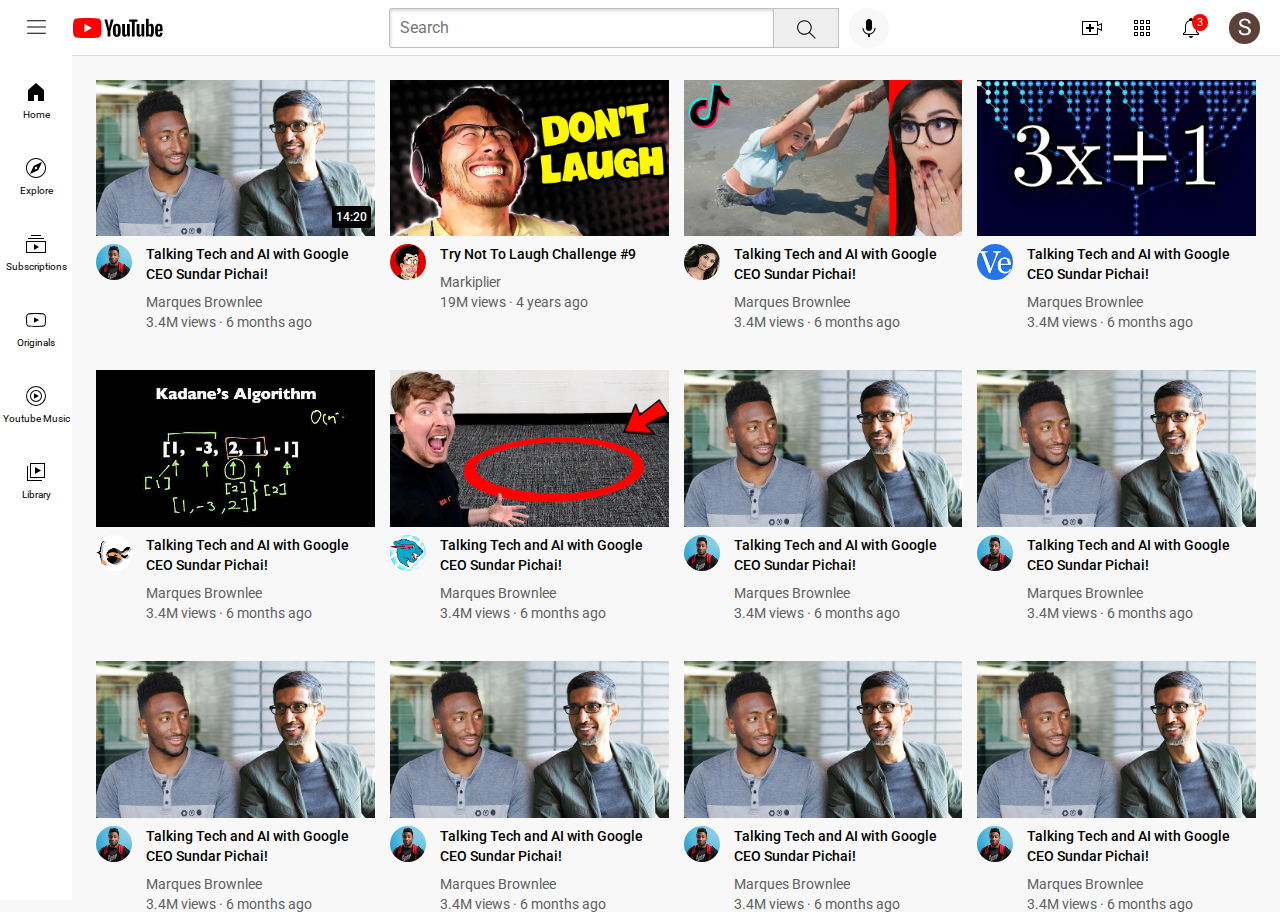
<file: youtube.html>
<!DOCTYPE html>
<html>
    <head>
        <title>YOUTUBE.com clone</title>
        <link rel="preconnect" href="https://fonts.googleapis.com">
        <link rel="preconnect" href="https://fonts.gstatic.com" crossorigin>
        <link href="https://fonts.googleapis.com/css2?family=Roboto:wght@400;500;700&display=swap" rel="stylesheet">
        
        <link rel="stylesheet" href="styles/general.css">
        <link rel="stylesheet" href="styles/header.css">
        <link rel="stylesheet" href="styles/video.css">
        <link rel="stylesheet" href="styles/sidebar.css">

        
    </head>
    <body>

        <header class="header">
            <div class="left-section">
                <img class="hamburger-menu" src="icons/hamburger-menu.svg">
                <img class="yt-logo" src="icons/youtube-logo.svg">
            </div>

            <div class="middle-section">
                <input class="searchbar" type="Text" placeholder="Search">
                <!--position absolute inside position relative-->
                <button class="search-button">
                    <img  class="search-icon"src="icons/search.svg">
                    <div class="tooltip">Search</div>
                </button>
                <button class="voice-search-button">
                    <img class="voice-search-icon"src="icons/voice-search-icon.svg">
                    <div class="tooltip">Search with voice</div>
                </button>

            </div>
            <div class="right-section">
                <div class="upload-icon-container">
                    <img class="upload-icon" src="icons/upload.svg">
                    <div class="tooltip">Create</div>
                </div>
                <div class="yt-apps-container">
                    <img class="yt-apps-icon" src="icons/youtube-apps.svg">
                    <div class="tooltip">Youtube apps</div>
                </div>
                
                <div class="notifications-icon-container">
                    <img class="notifications-icon" src="icons/notifications.svg">
                    <div class="notifications-count">3</div>
                    <div class="tooltip">Notifications</div>
                </div>
                
                <img class="current-user-pic" src="channel-profiles/my-channel.jpeg">

            </div>
            
        </header>

        <nav class="side-bar">
            <div class="sidebar-link">
                <img class="home" src="icons/home.svg">
                <div>Home</div>
            </div>
            <div class="sidebar-link">
                <img class="explore" src="icons/explore.svg">
                <div>Explore</div>
            </div>
            <div class="sidebar-link">
                <img class="subscriptions" src="icons/subscriptions.svg">
                <div>Subscriptions</div>
            </div>
            <div class="sidebar-link">
                <img class="originals" src="icons/originals.svg">
                <div>Originals</div>
            </div>
            <div class="sidebar-link">
                <img class="youtube-music" src="icons/youtube-music.svg">
                <div>Youtube Music</div>
            </div>
            <div class="sidebar-link">
                <img class="library" src="icons/library.svg">
                <div>Library</div>
            </div>
        </nav>
        
    <main>

    <section class="video-grid">


        <div class="vid-preview">
            <div class="thumbnail-row">
                <a href="https://www.youtube.com/watch?v=n2RNcPRtAiY"><img class="thumbnail" src="thumbnails/thumbnail-1.webp"></a>
                <div class="video-time"> 14:20</div>
            </div>
            <div class="vid-info-grid">
                <div class="channel-picture">
                    <img class="profile-picture"  src="channel-profiles/channel-1.jpeg">
                </div>
                <div class="video-info">
                    <a href="https://www.youtube.com/watch?v=n2RNcPRtAiY" class="link"><p class="vid-title">
                        Talking Tech and AI with Google CEO Sundar Pichai!
                    </p>
                    </a>
                    <p class="name">Marques Brownlee
                    
                    </p>
                    <p class="vid-stats">
                        3.4M views &#183 6 months ago
                    </p>
                </div>
            </div>
        </div>
        

        
        <div class="vid-preview">
            <div class="thumbnail-row">
                <img class="thumbnail" src="thumbnails/thumbnail-2.webp">
            </div>
            <div class="vid-info-grid">
                <div class="channel-picture">
                   <img class="profile-picture" src="channel-profiles/channel-2.jpeg">
                </div>
                <div class="video-info" >
                   <p class="vid-title">
                    Try Not To Laugh Challenge #9
                    </p>
                    <p class="name">
                     Markiplier
                    </p>
                    <p class="vid-stats">
                    19M views &#183 4 years ago
                    </p>
                </div>
            </div>
        
        </div>
    


    <div class="vid-preview">
        <div class="thumbnail-row">
            <img class="thumbnail" src="thumbnails/thumbnail-3.webp">
        </div>
        <div class="vid-info-grid">
            <div class="channel-picture">
                <img class="profile-picture"  src="channel-profiles/channel-3.jpeg">
            </div>
            <div class="video-info">
                <p class="vid-title">
                    Talking Tech and AI with Google CEO Sundar Pichai!
                </p>
                <p class="name">Marques Brownlee
        
                </p>
                <p class="vid-stats">
                    3.4M views &#183 6 months ago
                </p>
            </div>
            
            
        </div>
        
    
    </div>


    <div class="vid-preview">
        <div class="thumbnail-row">
            <img class="thumbnail" src="thumbnails/thumbnail-4.webp">
        </div>
        <div class="vid-info-grid">
            <div class="channel-picture">
                <img class="profile-picture"  src="channel-profiles/channel-4.jpeg">
            </div>
            <div class="video-info">
                <p class="vid-title">
                    Talking Tech and AI with Google CEO Sundar Pichai!
                </p>
                <p class="name">Marques Brownlee
        
                </p>
                <p class="vid-stats">
                    3.4M views &#183 6 months ago
                </p>
            </div>
            
            
        </div>
        
    
    </div>

    <div class="vid-preview">
        <div class="thumbnail-row">
            <img class="thumbnail" src="thumbnails/thumbnail-5.webp">
        </div>
        <div class="vid-info-grid">
            <div class="channel-picture">
                <img class="profile-picture"  src="channel-profiles/channel-5.jpeg">
            </div>
            <div class="video-info">
                <p class="vid-title">
                    Talking Tech and AI with Google CEO Sundar Pichai!
                </p>
                <p class="name">Marques Brownlee
        
                </p>
                <p class="vid-stats">
                    3.4M views &#183 6 months ago
                </p>
            </div>
        </div>
    </div>


    <div class="vid-preview">
        <div class="thumbnail-row">
            <img class="thumbnail" src="thumbnails/thumbnail-6.webp">
        </div>
        <div class="vid-info-grid">
            <div class="channel-picture">
                <img class="profile-picture"  src="channel-profiles/channel-6.jpeg">
            </div>
            <div class="video-info">
                <p class="vid-title">
                    Talking Tech and AI with Google CEO Sundar Pichai!
                </p>
                <p class="name">Marques Brownlee
        
                </p>
                <p class="vid-stats">
                    3.4M views &#183 6 months ago
                </p>
            </div>
        </div>
    </div>


    <div class="vid-preview">
        <div class="thumbnail-row">
            <img class="thumbnail" src="thumbnails/thumbnail-1.webp">
        </div>
        <div class="vid-info-grid">
            <div class="channel-picture">
                <img class="profile-picture"  src="channel-profiles/channel-1.jpeg">
            </div>
            <div class="video-info">
                <p class="vid-title">
                    Talking Tech and AI with Google CEO Sundar Pichai!
                </p>
                <p class="name">Marques Brownlee
        
                </p>
                <p class="vid-stats">
                    3.4M views &#183 6 months ago
                </p>
            </div>
        </div>
    </div>


    <div class="vid-preview">
        <div class="thumbnail-row">
            <img class="thumbnail" src="thumbnails/thumbnail-1.webp">
        </div>
        <div class="vid-info-grid">
            <div class="channel-picture">
                <img class="profile-picture"  src="channel-profiles/channel-1.jpeg">
            </div>
            <div class="video-info">
                <p class="vid-title">
                    Talking Tech and AI with Google CEO Sundar Pichai!
                </p>
                <p class="name">Marques Brownlee
        
                </p>
                <p class="vid-stats">
                    3.4M views &#183 6 months ago
                </p>
            </div>
        </div>
    </div>


    <div class="vid-preview">
        <div class="thumbnail-row">
            <img class="thumbnail" src="thumbnails/thumbnail-1.webp">
        </div>
        <div class="vid-info-grid">
            <div class="channel-picture">
                <img class="profile-picture"  src="channel-profiles/channel-1.jpeg">
            </div>
            <div class="video-info">
                <p class="vid-title">
                    Talking Tech and AI with Google CEO Sundar Pichai!
                </p>
                <p class="name">Marques Brownlee
        
                </p>
                <p class="vid-stats">
                    3.4M views &#183 6 months ago
                </p>
            </div>
        </div>
    </div>



    <div class="vid-preview">
        <div class="thumbnail-row">
            <img class="thumbnail" src="thumbnails/thumbnail-1.webp">
        </div>
        <div class="vid-info-grid">
            <div class="channel-picture">
                <img class="profile-picture"  src="channel-profiles/channel-1.jpeg">
            </div>
            <div class="video-info">
                <p class="vid-title">
                    Talking Tech and AI with Google CEO Sundar Pichai!
                </p>
                <p class="name">Marques Brownlee
        
                </p>
                <p class="vid-stats">
                    3.4M views &#183 6 months ago
                </p>
            </div>
        </div>
    </div>


    <div class="vid-preview">
        <div class="thumbnail-row">
            <img class="thumbnail" src="thumbnails/thumbnail-1.webp">
        </div>
        <div class="vid-info-grid">
            <div class="channel-picture">
                <img class="profile-picture"  src="channel-profiles/channel-1.jpeg">
            </div>
            <div class="video-info">
                <p class="vid-title">
                    Talking Tech and AI with Google CEO Sundar Pichai!
                </p>
                <p class="name">Marques Brownlee
        
                </p>
                <p class="vid-stats">
                    3.4M views &#183 6 months ago
                </p>
            </div>
        </div>
    </div>



    <div class="vid-preview">
        <div class="thumbnail-row">
            <img class="thumbnail" src="thumbnails/thumbnail-1.webp">
        </div>
        <div class="vid-info-grid">
            <div class="channel-picture">
                <img class="profile-picture"  src="channel-profiles/channel-1.jpeg">
            </div>
            <div class="video-info">
                <p class="vid-title">
                    Talking Tech and AI with Google CEO Sundar Pichai!
                </p>
                <p class="name">Marques Brownlee
        
                </p>
                <p class="vid-stats">
                    3.4M views &#183 6 months ago
                </p>
            </div>
        </div>
    </section>

</main>
        


    
    </body>
</html>
</file>
<file: styles/general.css>
p{
    font-family: Roboto,Arial;
    margin-top: 0;
    margin-bottom: 0;
}

body{
    margin: 0;
    padding-top: 80px;
    padding-left: 96px;
    padding-right: 24px;
    background-color: rgb(248, 248, 248);
    font-family: Roboto, Arial;
}
</file>
<file: styles/header.css>
.header{
    height: 55px;
    display: flex;
    flex-direction: row;
    justify-content: space-between;

    position: fixed;
    top: 0;
    left: 0;
    right: 0;
    background-color: white;
    border-bottom-width: 1px;
    border-bottom-style: solid;
    border-bottom-color: rgb(222, 222, 222);
    z-index: 100;
}
.left-section{
    display: flex;
    
    /*width: 150px; */
    align-items: center;
   

}

.hamburger-menu{
    height: 25px;
    margin-left: 24px;
    margin-right: 24px;
}
.yt-logo{
    height: 20px;
}

.middle-section{
    
    flex:1 ;
    margin-left: 70px;
    margin-right: 35px;
    max-width: 500px;
    display: flex;
    align-items: center;
}
.searchbar{
    flex: 1;
    height:  36px;
    padding-left: 10px;
    font-size: 16px;
    border-width: 1px;
    border-style: solid;
    border-color: rgb(192,192,192);
    border-radius: 2px;
    width: 0;
    box-shadow: inset 1px  2px 3px rgba(0,0,0,0.15);
}  
.search-button{
    height:40px;
    width:66px;
    margin-left: -1px;
    background-color: rgb(240, 239, 239);
    border-style: solid;
    border-width: 1px;
    border-color: rgb(192,192,192);
    margin-right: 10px;
    position: relative;
    
}
.search-button:hover{
    cursor: pointer;
}
.search-button .tooltip,
.voice-search-button .tooltip,
.upload-icon-container .tooltip,
.yt-apps-container .tooltip,
.notifications-icon-container .tooltip
{
    position: absolute;
    background-color: gray;
    color: white;
    padding-left: 4px;
    padding-right: 4px;
    padding-top: 4px;
    padding-bottom: 4px;
    border-radius: 1.5px;
    font-family: Roboto, Arial;
    font-size: 12px;
    opacity: 0;
    transition: opacity 0.15s;
    bottom: -30px;   /*appears much below the search button*/
    pointer-events: none;
    white-space: nowrap;
}

.search-button:hover .tooltip,
.voice-search-button:hover .tooltip,
.upload-icon-container:hover .tooltip,
.yt-apps-container:hover .tooltip,
.notifications-icon-container:hover .tooltip{
    opacity: 1;
    
} 

.search-button, .voice-search-button,
.upload-icon-container, .yt-apps-container,
.notifications-icon-container{
    display: flex;
    justify-content: center;
    align-items: center;
    position: relative;
}

.searchbar::placeholder{
    font-family: Roboto, Arial;
    font-size: 16px;

}

.search-icon{
    height: 25px;
    margin-top: 4px;
    
}

.voice-search-button{
    height:40px;
    width:40px;
    background-color: rgb(248, 248, 248);
    border-radius: 20px;
    border: none;
    position: relative;
    cursor: pointer;
    display: flex;
    justify-content: center;
    align-items: center;
}

.voice-search-icon{
    height: 24px;
    /*margin-top: 4px;*/
}


.right-section{
    
    width: 180px;
    display: flex;
    align-items: center;
    justify-content: space-between;
    margin-right: 20px;
    flex-shrink: 0;
}

.upload-icon{
    height: 24px;
}

.yt-apps-icon{
    height: 24px;
}

.notifications-icon{
    height: 24px;
}

.notifications-icon-container{
    position: relative;
}

.upload-icon-container ,
.yt-apps-container,
.notifications-icon-container{
    cursor: pointer;
}

.notifications-count{
    position: absolute;
    font-family: Roboto, Arial;
    font-size: 11px;
    color: white;
    background-color: red;
    top: -2px;
    right: -5px;
    padding-left: 5px;
    padding-right: 5px;
    padding-top: 2px;
    padding-bottom: 2px;
    border-radius: 10px;
}
.current-user-pic{
    height: 32px;
    border-radius: 16px;
    cursor: pointer;
}
</file>
<file: styles/video.css>
.thumbnail{
    width:100%;
    display: block;
}
/*vid-title{
    width: 300px;
}*/
/*.vid-preview{      everything for one video is here
    width: 100%;
    display: inline-block;
    vertical-align: top;
    margin-right: 15px;
}*/


.vid-info-grid{
    display: grid;
    grid-template-columns: 50px 1fr;
}


.profile-picture{
   width: 36px;
   border-radius: 50px;
    
}
.vid-title{
margin-top: 0;
font-size: 14px;
font-weight: 500;
line-height: 20px;
margin-bottom: 10px;
}
.thumbnail-row{
    margin-bottom: 8px;
    position: relative;
}

.video-time{
    position: absolute;
    background-color: black;
    color: white;
    right: 4px;   
    bottom: 8px;
    
    font-weight: 500;
    font-size:12px;
    padding-left: 4px;
    padding-right: 4px;
    padding-top: 4px;
    padding-bottom: 4px;
    border-radius: 2px;
}
.name, 
.vid-stats{
    color: rgb(96, 96, 96);
    font-size: 14px;
}
            
.name{
     margin-bottom: 4px;
 }

.video-grid{
    display: grid;
    grid-template-columns: 1fr 1fr 1fr;
    column-gap: 15px;
    row-gap: 40px;
    
}


.link, .link:visited{
    color: black;
    text-decoration: none;
}

@media (max-width: 750px){
    .video-grid{
        grid-template-columns: 1fr 1fr;
    }
}

@media (min-width: 751px) and (max-width:999px){
    .video-grid{
        grid-template-columns: 1fr 1fr 1fr;
    }
}

@media (min-width: 1000px){
    .video-grid{
        grid-template-columns: 1fr 1fr 1fr 1fr;
    }
}
</file>
<file: styles/sidebar.css>
.side-bar{
    position: fixed;
    left:0;
    bottom: 0;
    top: 55px;
    background-color: white;
    width: 72px;
    z-index: 200;
    padding-top: 7px;
    
}

.sidebar-link{
    height: 76px;
    display: flex;
    align-items: center;
    justify-content: center;
    flex-direction: column;
}

.sidebar-link:hover{
    background-color: rgb(237, 237, 237);
    cursor: pointer;
}

.side-bar img{
    height: 24px;
    margin-bottom: 5px;
}

.side-bar div{
    font-family: Roboto,Arial;
    font-size: 10px;
}
</file>
